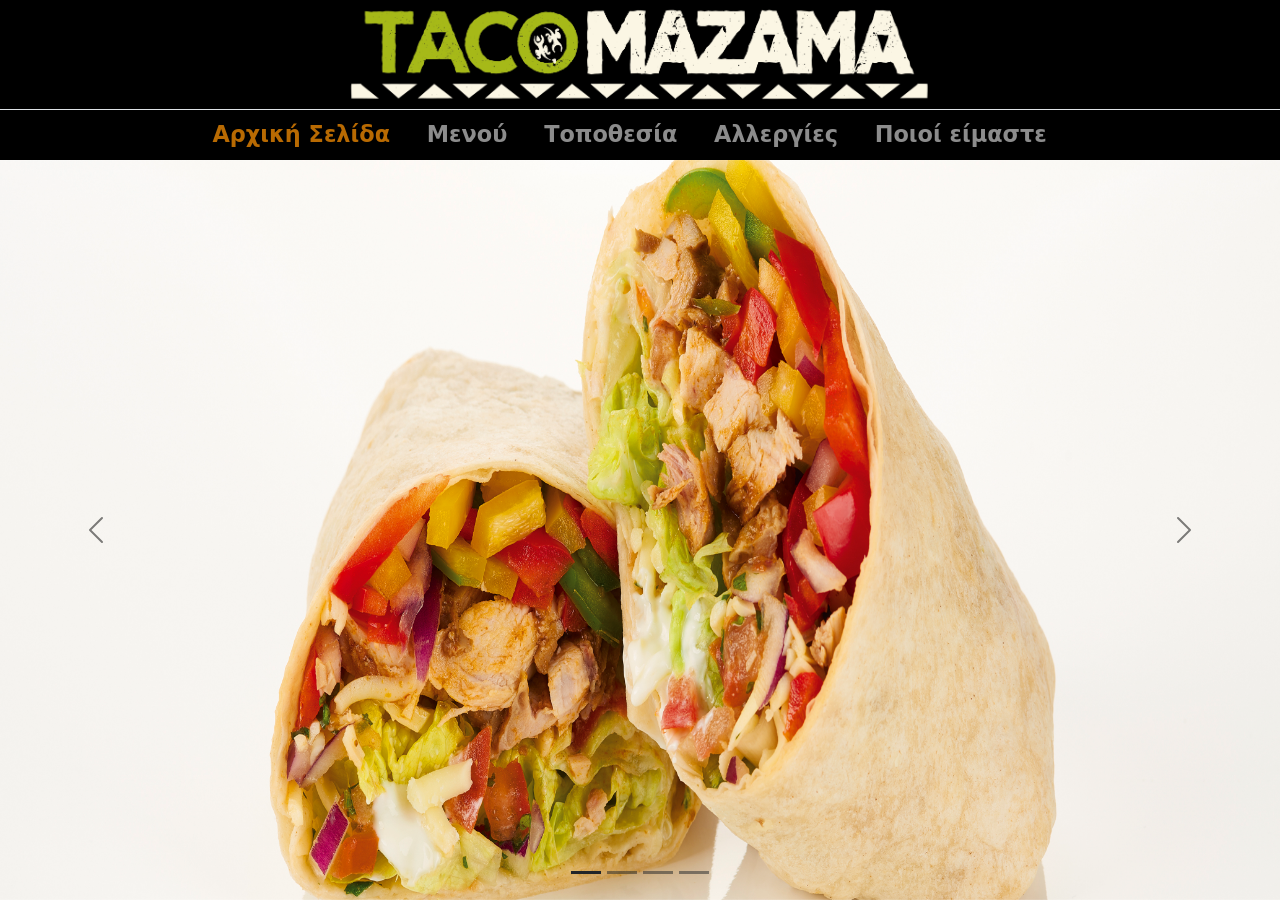
<file: index.html>
<!DOCTYPE html>
<html lang="en">

<head>
  <!-- Global site tag (gtag.js) - Google Analytics -->
  <script async src="https://www.googletagmanager.com/gtag/js?id=G-GTH80WS41V"></script>
  <script>
    window.dataLayer = window.dataLayer || [];
    function gtag(){dataLayer.push(arguments);}
    gtag('js', new Date());

    gtag('config', 'G-GTH80WS41V');
  </script>
	<meta charset="utf-8">
	<meta name="viewport" content="width=device-width, initial-scale=1">
	<title>Taco Mazama - Αρχική Σελίδα | Tacos Near Me</title>
	<meta name="description" content="If you are looking for mexican tacos then look no further than Taco Mazama. Find your nearest restaurant or order online for delivery. Vegetarian tacos also available!"/>
	<link rel="shortcut icon" type="image/png" href="img/favicon2.png">
	<link href="style.css" rel="stylesheet">
	<link href="css/bootstrap.min.css" rel="stylesheet">

<script
			  src="https://code.jquery.com/jquery-3.6.0.min.js"
			  integrity="sha256-/xUj+3OJU5yExlq6GSYGSHk7tPXikynS7ogEvDej/m4="
			  crossorigin="anonymous"></script>

</head>

<body class="orpage">

	<!-- Navigation -->
  <div id="navi">
	<nav class="navbar navbar-expand-xl navbar-dark">

    <div class="w-100 justify-content-center d-flex">
        <a class="navbar-brand " href="index.html"><img src="img/logo.png" class="responsivei" alt="Taco Mazama Logo"></a>
        </div>

	</nav>

  <nav class="navbar navbar-expand-xl navbar-dark border-top">
    <button class="navbar-toggler btn-block rounded-0" type="button" data-bs-toggle="collapse" data-bs-target="#navbarResponsive" aria-label="navbar">
      <span class="navbar-toggler-icon"></span>
    </button>
    <div class="container-fluid ">
      <div class="collapse navbar-collapse justify-content-center" id="navbarResponsive">
        <ul class=" navbar-nav">
          <li class="nav-item active">
            <a href="index.html" class="nav-link">Αρχική Σελίδα</a>
          </li>
          <li class="nav-item">
            <a href="menu.html" class="nav-link">Μενού</a>
          </li>
          <li class="nav-item">
            <a href="stores.html" class="nav-link">Τοποθεσία</a>
          </li>
          <li class="nav-item">
            <a href="allegens.html" class="nav-link">Αλλεργίες</a>
          </li>
          <li class="nav-item">
            <a href="sustainability.html" class="nav-link">Ποιοί είμαστε</a>
          </li>
        </ul>
      </div>
    </div>

  </nav>
</div>

  <div id="myCarousel" class="carousel slide " data-bs-ride="carousel" data-interval="5000">
    <div class="carousel-indicators">
      <button type="button" data-bs-target="#myCarousel" data-bs-slide-to="0" class="active bg-dark" aria-current="true" aria-label="Slide 1"></button>
      <button type="button" data-bs-target="#myCarousel" data-bs-slide-to="1" class="bg-dark" aria-label="Slide 2"></button>
      <button type="button" data-bs-target="#myCarousel" data-bs-slide-to="2" class="bg-dark" aria-label="Slide 3"></button>
      <button type="button" data-bs-target="#myCarousel" data-bs-slide-to="3" class="bg-dark" aria-label="Slide 4"></button>

    </div>
    <div class="carousel-inner">
      <div class="carousel-item active" data-bs-interval="10000">
        <img src="img/img1.jpg" class="d-block w-100"  alt="..." id="img1">
      </div>
      <div class="carousel-item" data-bs-interval="10000">
        <img src="img/img2.jpg" class="d-block w-100" alt="..."  id="img2">
      </div>
      <div class="carousel-item" data-bs-interval="10000">
        <img src="img/img3.jpg" class="d-block w-100" alt="..." id="img3">
      </div>
      <div class="carousel-item" data-bs-interval="10000">
        <img src="img/img4.jpg" class="d-block w-100" alt="..." id="img4">
      </div>
    </div>
    <button class="carousel-control-prev" type="button" data-bs-target="#myCarousel" data-bs-slide="prev">
      <span class="carousel-control-prev-icon" aria-hidden="true"></span>
      <span class="visually-hidden">Previous</span>
    </button>
    <button class="carousel-control-next" type="button" data-bs-target="#myCarousel" data-bs-slide="next">
      <span class="carousel-control-next-icon" aria-hidden="true"></span>
      <span class="visually-hidden">Next</span>
    </button>
  </div>

  <div id="myCarouselm" class="carousel slide " data-bs-ride="carousel">
    <div class="carousel-indicators">
      <button type="button" data-bs-target="#myCarouselm" data-bs-slide-to="0" class="active bg-dark" aria-current="true" aria-label="Slide 1"></button>
      <button type="button" data-bs-target="#myCarouselm" data-bs-slide-to="1" class="bg-dark" aria-label="Slide 2"></button>
      <button type="button" data-bs-target="#myCarouselm" data-bs-slide-to="2" class="bg-dark" aria-label="Slide 3"></button>
      <button type="button" data-bs-target="#myCarouselm" data-bs-slide-to="3" class="bg-dark" aria-label="Slide 4"></button>

    </div>
    <div class="carousel-inner">
      <div class="carousel-item active" data-bs-interval="10000">
        <img src="img/img1m.jpg" class="d-block w-100"  alt="..." id="img1m">
      </div>
      <div class="carousel-item" data-bs-interval="10000">
        <img src="img/img2m.jpg" class="d-block w-100" alt="..."  id="img2m">
      </div>
      <div class="carousel-item" data-bs-interval="10000">
        <img src="img/img3m.jpg" class="d-block w-100" alt="..." id="img3m">
      </div>
      <div class="carousel-item" data-bs-interval="10000">
        <img src="img/img4m.jpg" class="d-block w-100" alt="..." id="img4m">
      </div>
    </div>
    <button class="carousel-control-prev" type="button" data-bs-target="#myCarouselm" data-bs-slide="prev">
      <span class="carousel-control-prev-icon" aria-hidden="true"></span>
      <span class="visually-hidden">Previous</span>
    </button>
    <button class="carousel-control-next" type="button" data-bs-target="#myCarouselm" data-bs-slide="next">
      <span class="carousel-control-next-icon" aria-hidden="true"></span>
      <span class="visually-hidden">Next</span>
    </button>
  </div>

	<script src="my.js"></script>
	<script src="js/bootstrap.min.js"></script>
</body>

</html>
</file>
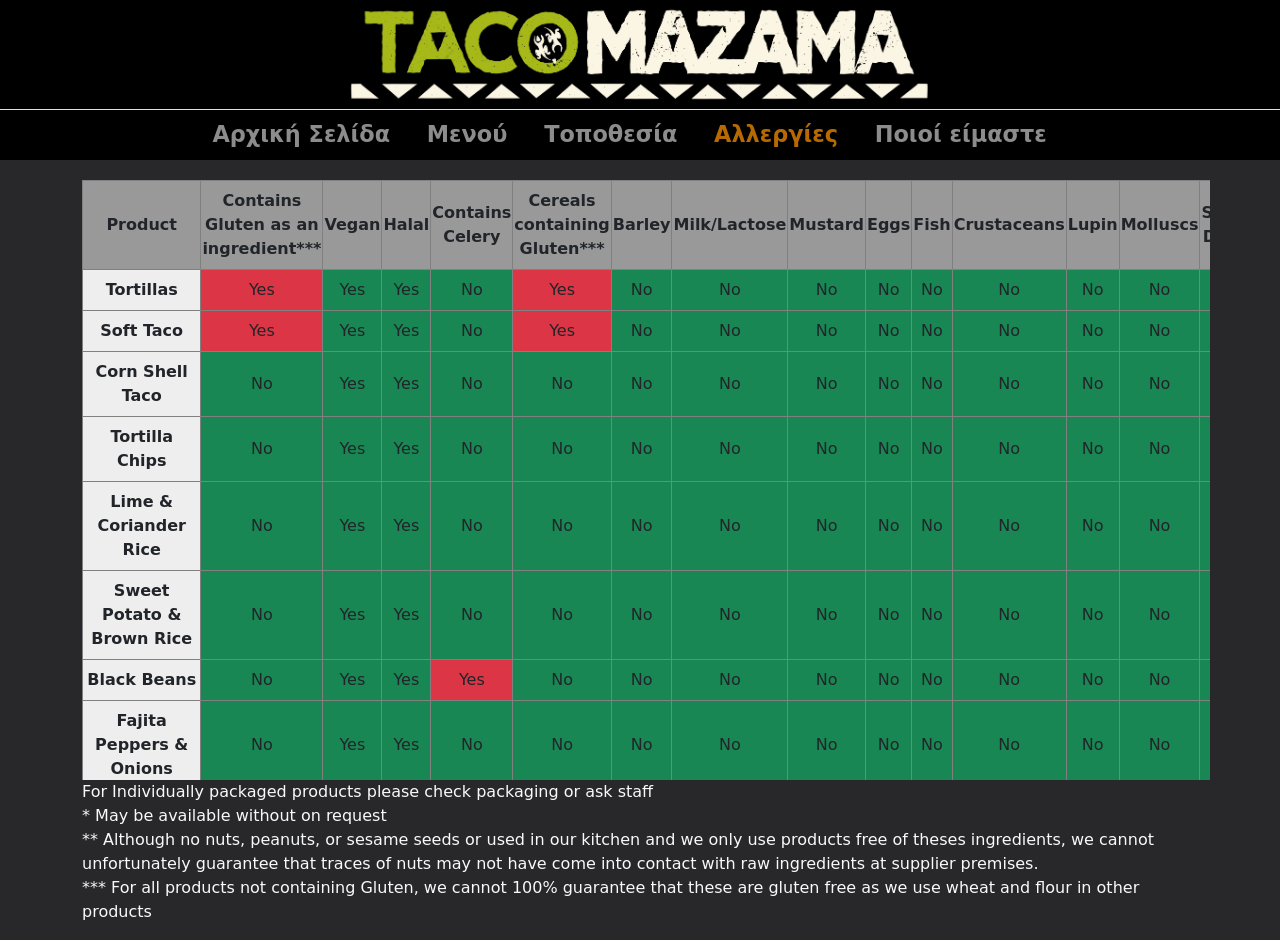
<file: allegens.html>
<!DOCTYPE html>
<html lang="en">

<head>
  <!-- Global site tag (gtag.js) - Google Analytics -->
  <script async src="https://www.googletagmanager.com/gtag/js?id=G-GTH80WS41V"></script>
  <script>
    window.dataLayer = window.dataLayer || [];
    function gtag(){dataLayer.push(arguments);}
    gtag('js', new Date());

    gtag('config', 'G-GTH80WS41V');
  </script>
	<meta charset="utf-8">
	<meta name="viewport" content="width=device-width, initial-scale=1">
	<title>Taco Mazama - Αλλεργίες | Tacos Near Me</title>
	<meta name="description" content="If you are looking for mexican tacos then look no further than Taco Mazama. Find your nearest restaurant or order online for delivery. Vegetarian tacos also available!"/>
	<link rel="shortcut icon" type="image/png" href="img/favicon2.png">
	<link href="style.css" rel="stylesheet">
  <link href="css/bootstrap.min.css" rel="stylesheet">
  <script
  			  src="https://code.jquery.com/jquery-3.6.0.min.js"
  			  integrity="sha256-/xUj+3OJU5yExlq6GSYGSHk7tPXikynS7ogEvDej/m4="
  			  crossorigin="anonymous"></script>

</head>

<body class="alpage">

  <!-- Navigation -->
  <div id="navi">
	<nav class="navbar navbar-expand-xl navbar-dark">


    <div class="w-100 justify-content-center d-flex">
        <a class="navbar-brand " href="index.html"><img src="img/logo.png" class="responsivei" alt="Taco Mazama Logo"></a>
        </div>

	</nav>

  <nav class="navbar navbar-expand-xl navbar-dark border-top">
    <button class="navbar-toggler btn-block rounded-0" type="button" data-bs-toggle="collapse" data-bs-target="#navbarResponsive" aria-label="navbar">
      <span class="navbar-toggler-icon"></span>
    </button>
    <div class="container-fluid">
      <div class="collapse navbar-collapse justify-content-center" id="navbarResponsive">
        <ul class=" navbar-nav">
          <li class="nav-item">
            <a href="index.html" class="nav-link">Αρχική Σελίδα</a>
          </li>
          <li class="nav-item">
            <a href="menu.html" class="nav-link">Μενού</a>
          </li>
          <li class="nav-item">
            <a href="stores.html" class="nav-link">Τοποθεσία</a>
          </li>
          <li class="nav-item active">
            <a href="allegens.html" class="nav-link">Αλλεργίες</a>
          </li>
          <li class="nav-item ">
            <a href="sustainability.html" class="nav-link">Ποιοί είμαστε</a>
          </li>
        </ul>
      </div>
    </div>

  </nav>
</div>


<img class="hideim" src="img/allergens.png" />

	<div class="container rewup ">
		<div class="row align-items-center ">
			<div class="table-responsive tableFixHead tablehid">
				<table class="table-bordered text-center  bgcol5">
					<thead>

						<tr>
							<th scope="col" class="bgcol6">Product</th>
							<th scope="col" class="bgcol6">Contains Gluten as an ingredient***</th>
							<th scope="col" class="bgcol6">Vegan</th>
							<th scope="col" class="bgcol6">Halal</th>
							<th scope="col" class="bgcol6">Contains Celery</th>
							<th scope="col" class="bgcol6">Cereals containing Gluten***</th>
							<th scope="col" class="bgcol6">Barley</th>
							<th scope="col" class="bgcol6">Milk/Lactose</th>
							<th scope="col" class="bgcol6">Mustard</th>
							<th scope="col" class="bgcol6">Eggs</th>
							<th scope="col" class="bgcol6">Fish</th>
							<th scope="col" class="bgcol6">Crustaceans</th>
							<th scope="col" class="bgcol6">Lupin</th>
							<th scope="col" class="bgcol6">Molluscs</th>
							<th scope="col" class="bgcol6">Sulphur Dioxide</th>
							<th scope="col" class="bgcol6">Soya</th>
							<th scope="col" class="bgcol6">Garlic</th>
							<th scope="col" class="bgcol6">Nuts**</th>
							<th scope="col" class="bgcol6">Peanuts**</th>
							<th scope="col" class="bgcol6">Sesame Seed**</th>
						</tr>
					</thead>

					<tbody>

						<tr>
							<th scope="row">Tortillas</th>
							<td class="bg-danger">Yes</td>
							<td class="bg-success">Yes</td>
							<td class="bg-success">Yes</td>
							<td class="bg-success">No</td>
							<td class="bg-danger">Yes</td>
							<td class="bg-success">No</td>
							<td class="bg-success">No</td>
							<td class="bg-success">No</td>
							<td class="bg-success">No</td>
							<td class="bg-success">No</td>
							<td class="bg-success">No</td>
							<td class="bg-success">No</td>
							<td class="bg-success">No</td>
							<td class="bg-success">No</td>
							<td class="bg-success">No</td>
							<td class="bg-success">No</td>
							<td class="bg-success">No</td>
							<td class="bg-success">No</td>
							<td class="bg-success">No</td>
						</tr>

						<tr>
							<th scope="row">Soft Taco</th>
							<td class="bg-danger">Yes</td>
							<td class="bg-success">Yes</td>
							<td class="bg-success">Yes</td>
							<td class="bg-success">No</td>
							<td class="bg-danger">Yes</td>
							<td class="bg-success">No</td>
							<td class="bg-success">No</td>
							<td class="bg-success">No</td>
							<td class="bg-success">No</td>
							<td class="bg-success">No</td>
							<td class="bg-success">No</td>
							<td class="bg-success">No</td>
							<td class="bg-success">No</td>
							<td class="bg-success">No</td>
							<td class="bg-success">No</td>
							<td class="bg-success">No</td>
							<td class="bg-success">No</td>
							<td class="bg-success">No</td>
							<td class="bg-success">No</td>
						</tr>

						<tr>
							<th scope="row">Corn Shell Taco</th>
							<td class="bg-success">No</td>
							<td class="bg-success">Yes</td>
							<td class="bg-success">Yes</td>
							<td class="bg-success">No</td>
							<td class="bg-success">No</td>
							<td class="bg-success">No</td>
							<td class="bg-success">No</td>
							<td class="bg-success">No</td>
							<td class="bg-success">No</td>
							<td class="bg-success">No</td>
							<td class="bg-success">No</td>
							<td class="bg-success">No</td>
							<td class="bg-success">No</td>
							<td class="bg-success">No</td>
							<td class="bg-success">No</td>
							<td class="bg-success">No</td>
							<td class="bg-success">No</td>
							<td class="bg-success">No</td>
							<td class="bg-success">No</td>
						</tr>

						<tr>
							<th scope="row">Tortilla Chips</th>
							<td class="bg-success">No</td>
							<td class="bg-success">Yes</td>
							<td class="bg-success">Yes</td>
							<td class="bg-success">No</td>
							<td class="bg-success">No</td>
							<td class="bg-success">No</td>
							<td class="bg-success">No</td>
							<td class="bg-success">No</td>
							<td class="bg-success">No</td>
							<td class="bg-success">No</td>
							<td class="bg-success">No</td>
							<td class="bg-success">No</td>
							<td class="bg-success">No</td>
							<td class="bg-success">No</td>
							<td class="bg-success">No</td>
							<td class="bg-success">No</td>
							<td class="bg-success">No</td>
							<td class="bg-success">No</td>
							<td class="bg-success">No</td>
						</tr>

						<tr>
							<th scope="row">Lime & Coriander Rice</th>
							<td class="bg-success">No</td>
							<td class="bg-success">Yes</td>
							<td class="bg-success">Yes</td>
							<td class="bg-success">No</td>
							<td class="bg-success">No</td>
							<td class="bg-success">No</td>
							<td class="bg-success">No</td>
							<td class="bg-success">No</td>
							<td class="bg-success">No</td>
							<td class="bg-success">No</td>
							<td class="bg-success">No</td>
							<td class="bg-success">No</td>
							<td class="bg-success">No</td>
							<td class="bg-success">No</td>
							<td class="bg-success">No</td>
							<td class="bg-success">No</td>
							<td class="bg-success">No</td>
							<td class="bg-success">No</td>
							<td class="bg-success">No</td>
						</tr>

						<tr>
							<th scope="row">Sweet Potato & Brown Rice</th>
							<td class="bg-success">No</td>
							<td class="bg-success">Yes</td>
							<td class="bg-success">Yes</td>
							<td class="bg-success">No</td>
							<td class="bg-success">No</td>
							<td class="bg-success">No</td>
							<td class="bg-success">No</td>
							<td class="bg-success">No</td>
							<td class="bg-success">No</td>
							<td class="bg-success">No</td>
							<td class="bg-success">No</td>
							<td class="bg-success">No</td>
							<td class="bg-success">No</td>
							<td class="bg-success">No</td>
							<td class="bg-success">No</td>
							<td class="bg-danger">Yes</td>
							<td class="bg-success">No</td>
							<td class="bg-success">No</td>
							<td class="bg-success">No</td>
						</tr>

						<tr>
							<th scope="row">Black Beans</th>
							<td class="bg-success">No</td>
							<td class="bg-success">Yes</td>
							<td class="bg-success">Yes</td>
							<td class="bg-danger">Yes</td>
							<td class="bg-success">No</td>
							<td class="bg-success">No</td>
							<td class="bg-success">No</td>
							<td class="bg-success">No</td>
							<td class="bg-success">No</td>
							<td class="bg-success">No</td>
							<td class="bg-success">No</td>
							<td class="bg-success">No</td>
							<td class="bg-success">No</td>
							<td class="bg-success">No</td>
							<td class="bg-success">No</td>
							<td class="bg-danger">Yes</td>
							<td class="bg-success">No</td>
							<td class="bg-success">No</td>
							<td class="bg-success">No</td>
						</tr>

						<tr>
							<th scope="row">Fajita Peppers & Onions</th>
							<td class="bg-success">No</td>
							<td class="bg-success">Yes</td>
							<td class="bg-success">Yes</td>
							<td class="bg-success">No</td>
							<td class="bg-success">No</td>
							<td class="bg-success">No</td>
							<td class="bg-success">No</td>
							<td class="bg-success">No</td>
							<td class="bg-success">No</td>
							<td class="bg-success">No</td>
							<td class="bg-success">No</td>
							<td class="bg-success">No</td>
							<td class="bg-success">No</td>
							<td class="bg-success">No</td>
							<td class="bg-success">No</td>
							<td class="bg-danger">Yes</td>
							<td class="bg-success">No</td>
							<td class="bg-success">No</td>
							<td class="bg-success">No</td>
						</tr>

						<tr>
							<th scope="row">Chargrilled Chicken</th>
							<td class="bg-success">No</td>
							<td class="bg-danger">No</td>
							<td class="bg-success">Yes</td>
							<td class="bg-success">No</td>
							<td class="bg-success">No</td>
							<td class="bg-success">No</td>
							<td class="bg-success">No</td>
							<td class="bg-success">No</td>
							<td class="bg-success">No</td>
							<td class="bg-success">No</td>
							<td class="bg-success">No</td>
							<td class="bg-success">No</td>
							<td class="bg-success">No</td>
							<td class="bg-danger">Yes</td>
							<td class="bg-success">No</td>
							<td class="bg-danger">Yes</td>
							<td class="bg-success">No</td>
							<td class="bg-success">No</td>
							<td class="bg-success">No</td>
						</tr>

						<tr>
							<th scope="row">Slow-Cooked Pork</th>
							<td class="bg-success">No</td>
							<td class="bg-danger">No</td>
							<td class="bg-danger">No</td>
							<td class="bg-danger">Yes</td>
							<td class="bg-success">No</td>
							<td class="bg-success">No</td>
							<td class="bg-success">No</td>
							<td class="bg-success">No</td>
							<td class="bg-success">No</td>
							<td class="bg-success">No</td>
							<td class="bg-success">No</td>
							<td class="bg-success">No</td>
							<td class="bg-success">No</td>
							<td class="bg-success">No</td>
							<td class="bg-success">No</td>
							<td class="bg-danger">Yes</td>
							<td class="bg-success">No</td>
							<td class="bg-success">No</td>
							<td class="bg-success">No</td>
						</tr>

						<tr>
							<th scope="row">Shredded Beef Chilli</th>
							<td class="bg-success">No</td>
							<td class="bg-danger">No</td>
							<td class="bg-danger">No</td>
							<td class="bg-danger">Yes</td>
							<td class="bg-success">No</td>
							<td class="bg-success">No</td>
							<td class="bg-success">No</td>
							<td class="bg-success">No</td>
							<td class="bg-success">No</td>
							<td class="bg-success">No</td>
							<td class="bg-success">No</td>
							<td class="bg-success">No</td>
							<td class="bg-success">No</td>
							<td class="bg-danger">Yes</td>
							<td class="bg-success">No</td>
							<td class="bg-danger">Yes</td>
							<td class="bg-success">No</td>
							<td class="bg-success">No</td>
							<td class="bg-success">No</td>
						</tr>

						<tr>
							<th scope="row">Haggis</th>
							<td class="bg-danger">Yes</td>
							<td class="bg-danger">No</td>
							<td class="bg-danger">No</td>
							<td class="bg-success">No</td>
							<td class="bg-danger">Yes</td>
							<td class="bg-success">No</td>
							<td class="bg-success">No</td>
							<td class="bg-success">No</td>
							<td class="bg-success">No</td>
							<td class="bg-success">No</td>
							<td class="bg-success">No</td>
							<td class="bg-success">No</td>
							<td class="bg-success">No</td>
							<td class="bg-success">No</td>
							<td class="bg-success">No</td>
							<td class="bg-success">No</td>
							<td class="bg-success">No</td>
							<td class="bg-success">No</td>
							<td class="bg-success">No</td>
						</tr>

						<tr>
							<th scope="row">Vegetarian Chilli (All Recipes)</th>
							<td class="bg-success">No</td>
							<td class="bg-success">Yes</td>
							<td class="bg-success">Yes</td>
							<td class="bg-danger">Yes</td>
							<td class="bg-success">No</td>
							<td class="bg-success">No</td>
							<td class="bg-success">No</td>
							<td class="bg-success">No</td>
							<td class="bg-success">No</td>
							<td class="bg-success">No</td>
							<td class="bg-success">No</td>
							<td class="bg-success">No</td>
							<td class="bg-success">No</td>
							<td class="bg-success">No</td>
							<td class="bg-success">No</td>
							<td class="bg-danger">Yes</td>
							<td class="bg-success">No</td>
							<td class="bg-success">No</td>
							<td class="bg-success">No</td>
						</tr>

						<tr>
							<th scope="row">Chipotle Tofu</th>
							<td class="bg-success">No</td>
							<td class="bg-success">Yes</td>
							<td class="bg-success">Yes</td>
							<td class="bg-danger">Yes</td>
							<td class="bg-success">No</td>
							<td class="bg-success">No</td>
							<td class="bg-success">No</td>
							<td class="bg-success">No</td>
							<td class="bg-success">No</td>
							<td class="bg-success">No</td>
							<td class="bg-success">No</td>
							<td class="bg-success">No</td>
							<td class="bg-success">No</td>
							<td class="bg-success">No</td>
							<td class="bg-success">No</td>
							<td class="bg-danger">Yes</td>
							<td class="bg-success">No</td>
							<td class="bg-success">No</td>
							<td class="bg-success">No</td>
						</tr>

						<tr>
							<th scope="row">Pulled Jackfruit</th>
							<td class="bg-success">No</td>
							<td class="bg-success">Yes</td>
							<td class="bg-success">Yes</td>
							<td class="bg-danger">Yes</td>
							<td class="bg-success">No</td>
							<td class="bg-success">No</td>
							<td class="bg-success">No</td>
							<td class="bg-success">No</td>
							<td class="bg-success">No</td>
							<td class="bg-success">No</td>
							<td class="bg-success">No</td>
							<td class="bg-success">No</td>
							<td class="bg-success">No</td>
							<td class="bg-success">No</td>
							<td class="bg-success">No</td>
							<td class="bg-danger">Yes</td>
							<td class="bg-success">No</td>
							<td class="bg-success">No</td>
							<td class="bg-success">No</td>
						</tr>

						<tr>
							<th scope="row">Vegetarian Haggis</th>
							<td class="bg-danger">Yes</td>
							<td class="bg-success">Yes</td>
							<td class="bg-success">Yes</td>
							<td class="bg-success">No</td>
							<td class="bg-danger">No</td>
							<td class="bg-success">Yes</td>
							<td class="bg-success">No</td>
							<td class="bg-success">No</td>
							<td class="bg-success">No</td>
							<td class="bg-success">No</td>
							<td class="bg-success">No</td>
							<td class="bg-success">No</td>
							<td class="bg-success">No</td>
							<td class="bg-success">No</td>
							<td class="bg-success">No</td>
							<td class="bg-success">No</td>
							<td class="bg-success">No</td>
							<td class="bg-success">No</td>
							<td class="bg-success">No</td>
						</tr>

						<tr>
							<th scope="row">Seitan (All)</th>
							<td class="bg-danger">Yes</td>
							<td class="bg-success">Yes</td>
							<td class="bg-success">Yes</td>
							<td class="bg-success">No</td>
							<td class="bg-danger">No</td>
							<td class="bg-success">Yes</td>
							<td class="bg-success">No</td>
							<td class="bg-success">No</td>
							<td class="bg-success">No</td>
							<td class="bg-success">No</td>
							<td class="bg-success">No</td>
							<td class="bg-success">No</td>
							<td class="bg-success">No</td>
							<td class="bg-success">No</td>
							<td class="bg-success">No</td>
							<td class="bg-success">No</td>
							<td class="bg-success">No</td>
							<td class="bg-success">No</td>
							<td class="bg-success">No</td>
						</tr>

						<tr>
							<th scope="row">Monterey Jack Cheese</th>
							<td class="bg-success">No</td>
							<td class="bg-danger">No</td>
							<td class="bg-success">Yes</td>
							<td class="bg-success">No</td>
							<td class="bg-success">No</td>
							<td class="bg-success">No</td>
							<td class="bg-danger">Yes</td>
							<td class="bg-success">No</td>
							<td class="bg-success">No</td>
							<td class="bg-success">No</td>
							<td class="bg-success">No</td>
							<td class="bg-success">No</td>
							<td class="bg-success">No</td>
							<td class="bg-success">No</td>
							<td class="bg-success">No</td>
							<td class="bg-success">No</td>
							<td class="bg-success">No</td>
							<td class="bg-success">No</td>
							<td class="bg-success">No</td>
						</tr>

						<tr>
							<th scope="row">Vegan Mozzarella</th>
							<td class="bg-success">No</td>
							<td class="bg-success">Yes</td>
							<td class="bg-success">Yes</td>
							<td class="bg-success">No</td>
							<td class="bg-success">No</td>
							<td class="bg-success">No</td>
							<td class="bg-success">No</td>
							<td class="bg-success">No</td>
							<td class="bg-success">No</td>
							<td class="bg-success">No</td>
							<td class="bg-success">No</td>
							<td class="bg-success">No</td>
							<td class="bg-success">No</td>
							<td class="bg-success">No</td>
							<td class="bg-success">No</td>
							<td class="bg-success">No</td>
							<td class="bg-success">No</td>
							<td class="bg-success">No</td>
							<td class="bg-success">No</td>
						</tr>

						<tr>
							<th scope="row">Iceberg Lettuce</th>
							<td class="bg-success">No</td>
							<td class="bg-success">Yes</td>
							<td class="bg-success">Yes</td>
							<td class="bg-success">No</td>
							<td class="bg-success">No</td>
							<td class="bg-success">No</td>
							<td class="bg-success">No</td>
							<td class="bg-success">No</td>
							<td class="bg-success">No</td>
							<td class="bg-success">No</td>
							<td class="bg-success">No</td>
							<td class="bg-success">No</td>
							<td class="bg-success">No</td>
							<td class="bg-success">No</td>
							<td class="bg-success">No</td>
							<td class="bg-success">No</td>
							<td class="bg-success">No</td>
							<td class="bg-success">No</td>
							<td class="bg-success">No</td>
						</tr>

						<tr>
							<th scope="row">Jalapenos</th>
							<td class="bg-success">No</td>
							<td class="bg-success">Yes</td>
							<td class="bg-success">Yes</td>
							<td class="bg-success">No</td>
							<td class="bg-success">No</td>
							<td class="bg-success">No</td>
							<td class="bg-success">No</td>
							<td class="bg-success">No</td>
							<td class="bg-success">No</td>
							<td class="bg-success">No</td>
							<td class="bg-success">No</td>
							<td class="bg-success">No</td>
							<td class="bg-success">No</td>
							<td class="bg-danger">Yes</td>
							<td class="bg-success">No</td>
							<td class="bg-success">No</td>
							<td class="bg-success">No</td>
							<td class="bg-success">No</td>
							<td class="bg-success">No</td>
						</tr>

						<tr>
							<th scope="row">Pico De Gallo</th>
							<td class="bg-success">No</td>
							<td class="bg-success">Yes</td>
							<td class="bg-success">Yes</td>
							<td class="bg-success">No</td>
							<td class="bg-success">No</td>
							<td class="bg-success">No</td>
							<td class="bg-success">No</td>
							<td class="bg-success">No</td>
							<td class="bg-success">No</td>
							<td class="bg-success">No</td>
							<td class="bg-success">No</td>
							<td class="bg-success">No</td>
							<td class="bg-success">No</td>
							<td class="bg-success">No</td>
							<td class="bg-success">No</td>
							<td class="bg-danger">Yes</td>
							<td class="bg-success">No</td>
							<td class="bg-success">No</td>
							<td class="bg-success">No</td>
						</tr>

						<tr>
							<th scope="row">Pico Diablo</th>
							<td class="bg-success">No</td>
							<td class="bg-success">Yes</td>
							<td class="bg-success">Yes</td>
							<td class="bg-success">No</td>
							<td class="bg-success">No</td>
							<td class="bg-success">No</td>
							<td class="bg-success">No</td>
							<td class="bg-success">No</td>
							<td class="bg-success">No</td>
							<td class="bg-success">No</td>
							<td class="bg-success">No</td>
							<td class="bg-success">No</td>
							<td class="bg-success">No</td>
							<td class="bg-success">No</td>
							<td class="bg-success">No</td>
							<td class="bg-danger">Yes</td>
							<td class="bg-success">No</td>
							<td class="bg-success">No</td>
							<td class="bg-success">No</td>
						</tr>

						<tr>
							<th scope="row">Roast Tomato & Chipotle Salsa</th>
							<td class="bg-success">No</td>
							<td class="bg-success">Yes</td>
							<td class="bg-success">Yes</td>
							<td class="bg-success">No</td>
							<td class="bg-success">No</td>
							<td class="bg-success">No</td>
							<td class="bg-success">No</td>
							<td class="bg-success">No</td>
							<td class="bg-success">No</td>
							<td class="bg-success">No</td>
							<td class="bg-success">No</td>
							<td class="bg-success">No</td>
							<td class="bg-success">No</td>
							<td class="bg-success">No</td>
							<td class="bg-success">No</td>
							<td class="bg-danger">Yes</td>
							<td class="bg-success">No</td>
							<td class="bg-success">No</td>
							<td class="bg-success">No</td>
						</tr>

						<tr>
							<th scope="row">Ghost Chilli & Pineapple Salsa</th>
							<td class="bg-success">No</td>
							<td class="bg-success">Yes</td>
							<td class="bg-success">Yes</td>
							<td class="bg-success">No</td>
							<td class="bg-success">No</td>
							<td class="bg-success">No</td>
							<td class="bg-success">No</td>
							<td class="bg-success">No</td>
							<td class="bg-success">No</td>
							<td class="bg-success">No</td>
							<td class="bg-success">No</td>
							<td class="bg-success">No</td>
							<td class="bg-success">No</td>
							<td class="bg-success">No</td>
							<td class="bg-success">No</td>
							<td class="bg-danger">Yes</td>
							<td class="bg-success">No</td>
							<td class="bg-success">No</td>
							<td class="bg-success">No</td>
						</tr>

						<tr>
							<th scope="row">Guacamole</th>
							<td class="bg-success">No</td>
							<td class="bg-success">Yes</td>
							<td class="bg-success">Yes</td>
							<td class="bg-success">No</td>
							<td class="bg-success">No</td>
							<td class="bg-success">No</td>
							<td class="bg-success">No</td>
							<td class="bg-success">No</td>
							<td class="bg-success">No</td>
							<td class="bg-success">No</td>
							<td class="bg-success">No</td>
							<td class="bg-success">No</td>
							<td class="bg-success">No</td>
							<td class="bg-success">No</td>
							<td class="bg-success">No</td>
							<td class="bg-danger">Yes*</td>
							<td class="bg-success">No</td>
							<td class="bg-success">No</td>
							<td class="bg-success">No</td>
						</tr>

						<tr>
							<th scope="row">Sour Cream</th>
							<td class="bg-success">No</td>
							<td class="bg-danger">No</td>
							<td class="bg-success">Yes</td>
							<td class="bg-success">No</td>
							<td class="bg-success">No</td>
							<td class="bg-success">No</td>
							<td class="bg-danger">Yes</td>
							<td class="bg-success">No</td>
							<td class="bg-success">No</td>
							<td class="bg-success">No</td>
							<td class="bg-success">No</td>
							<td class="bg-success">No</td>
							<td class="bg-success">No</td>
							<td class="bg-success">No</td>
							<td class="bg-success">No</td>
							<td class="bg-success">No</td>
							<td class="bg-success">No</td>
							<td class="bg-success">No</td>
							<td class="bg-success">No</td>
						</tr>

						<tr>
							<th scope="row">Mazama Hot Sauce</th>
							<td class="bg-success">No</td>
							<td class="bg-success">Yes</td>
							<td class="bg-success">Yes</td>
							<td class="bg-success">No</td>
							<td class="bg-success">No</td>
							<td class="bg-success">No</td>
							<td class="bg-success">No</td>
							<td class="bg-success">No</td>
							<td class="bg-success">No</td>
							<td class="bg-success">No</td>
							<td class="bg-success">No</td>
							<td class="bg-success">No</td>
							<td class="bg-success">No</td>
							<td class="bg-danger">Yes</td>
							<td class="bg-success">No</td>
							<td class="bg-danger">Yes</td>
							<td class="bg-success">No</td>
							<td class="bg-success">No</td>
							<td class="bg-success">No</td>
						</tr>

						<tr>
							<th scope="row">Garlic Hot Sauce</th>
							<td class="bg-success">No</td>
							<td class="bg-success">Yes</td>
							<td class="bg-success">Yes</td>
							<td class="bg-success">No</td>
							<td class="bg-success">No</td>
							<td class="bg-success">No</td>
							<td class="bg-success">No</td>
							<td class="bg-success">No</td>
							<td class="bg-success">No</td>
							<td class="bg-success">No</td>
							<td class="bg-success">No</td>
							<td class="bg-success">No</td>
							<td class="bg-success">No</td>
							<td class="bg-danger">Yes</td>
							<td class="bg-success">No</td>
							<td class="bg-danger">Yes</td>
							<td class="bg-success">No</td>
							<td class="bg-success">No</td>
							<td class="bg-success">No</td>
						</tr>

						<tr>
							<th scope="row">Scorpion Hot Sauce</th>
							<td class="bg-success">No</td>
							<td class="bg-success">Yes</td>
							<td class="bg-success">Yes</td>
							<td class="bg-success">No</td>
							<td class="bg-success">No</td>
							<td class="bg-success">No</td>
							<td class="bg-success">No</td>
							<td class="bg-success">No</td>
							<td class="bg-success">No</td>
							<td class="bg-success">No</td>
							<td class="bg-success">No</td>
							<td class="bg-success">No</td>
							<td class="bg-success">No</td>
							<td class="bg-danger">Yes</td>
							<td class="bg-success">No</td>
							<td class="bg-danger">Yes</td>
							<td class="bg-success">No</td>
							<td class="bg-success">No</td>
							<td class="bg-success">No</td>
						</tr>


						<tr>
							<th scope="row">BBQ Sauce</th>
							<td class="bg-success">No</td>
							<td class="bg-success">Yes</td>
							<td class="bg-success">Yes</td>
							<td class="bg-success">No</td>
							<td class="bg-success">No</td>
							<td class="bg-success">No</td>
							<td class="bg-success">No</td>
							<td class="bg-danger">Yes</td>
							<td class="bg-success">No</td>
							<td class="bg-success">No</td>
							<td class="bg-success">No</td>
							<td class="bg-success">No</td>
							<td class="bg-success">No</td>
							<td class="bg-success">No</td>
							<td class="bg-success">No</td>
							<td class="bg-success">No</td>
							<td class="bg-success">No</td>
							<td class="bg-success">No</td>
							<td class="bg-success">No</td>
						</tr>

						<tr>
							<th scope="row">Katsu Sauce</th>
							<td class="bg-success">No</td>
							<td class="bg-success">Yes</td>
							<td class="bg-success">Yes</td>
							<td class="bg-danger">Yes</td>
							<td class="bg-success">No</td>
							<td class="bg-success">No</td>
							<td class="bg-success">No</td>
							<td class="bg-success">No</td>
							<td class="bg-success">No</td>
							<td class="bg-success">No</td>
							<td class="bg-success">No</td>
							<td class="bg-success">No</td>
							<td class="bg-success">No</td>
							<td class="bg-success">No</td>
							<td class="bg-success">No</td>
							<td class="bg-danger">Yes</td>
							<td class="bg-success">No</td>
							<td class="bg-success">No</td>
							<td class="bg-success">No</td>
						</tr>

						<tr>
							<th scope="row">Vegan Mac&Cheese</th>
							<td class="bg-danger">Yes</td>
							<td class="bg-success">Yes</td>
							<td class="bg-success">Yes</td>
							<td class="bg-success">No</td>
							<td class="bg-danger">Yes</td>
							<td class="bg-success">No</td>
							<td class="bg-success">No</td>
							<td class="bg-danger">Yes</td>
							<td class="bg-success">No</td>
							<td class="bg-success">No</td>
							<td class="bg-success">No</td>
							<td class="bg-success">No</td>
							<td class="bg-success">No</td>
							<td class="bg-success">No</td>
							<td class="bg-danger">Yes</td>
							<td class="bg-danger">Yes</td>
							<td class="bg-success">No</td>
							<td class="bg-success">No</td>
							<td class="bg-success">No</td>
						</tr>


						<tr>
							<th scope="row">Mazama Mac n Cheese</th>
							<td class="bg-danger">Yes</td>
							<td class="bg-danger">No</td>
							<td class="bg-success">Yes</td>
							<td class="bg-success">No</td>
							<td class="bg-danger">Yes</td>
							<td class="bg-success">No</td>
							<td class="bg-danger">Yes</td>
							<td class="bg-success">No</td>
							<td class="bg-success">No</td>
							<td class="bg-success">No</td>
							<td class="bg-success">No</td>
							<td class="bg-success">No</td>
							<td class="bg-success">No</td>
							<td class="bg-success">No</td>
							<td class="bg-success">No</td>
							<td class="bg-success">No</td>
							<td class="bg-success">No</td>
							<td class="bg-success">No</td>
							<td class="bg-success">No</td>
						</tr>

						<tr>
							<th scope="row">Salted Caramel Brownie</th>
							<td class="bg-danger">Yes</td>
							<td class="bg-danger">No</td>
							<td class="bg-success">Yes</td>
							<td class="bg-success">No</td>
							<td class="bg-danger">Yes</td>
							<td class="bg-success">No</td>
							<td class="bg-danger">Yes</td>
							<td class="bg-success">No</td>
							<td class="bg-danger">Yes</td>
							<td class="bg-success">No</td>
							<td class="bg-success">No</td>
							<td class="bg-success">No</td>
							<td class="bg-success">No</td>
							<td class="bg-success">No</td>
							<td class="bg-danger">Yes</td>
							<td class="bg-success">No</td>
							<td class="bg-success">No</td>
							<td class="bg-success">No</td>
							<td class="bg-success">No</td>
						</tr>

					</tbody>
				</table>
			</div>
		</div>

		<p class="text-light">For Individually packaged products please check packaging or ask staff </br> * May be available without on request</br> ** Although no nuts, peanuts, or sesame seeds or used in our kitchen and we only use products free of theses ingredients, we cannot unfortunately guarantee that traces of nuts may not have come into
			contact with raw ingredients at supplier premises.</br> *** For all products not containing Gluten, we cannot 100% guarantee that these are gluten free as we use wheat and flour in other products</p>

</div>

	<script src="my.js"></script>
<script src="js/bootstrap.min.js"></script>
</body>

</html>
</file>
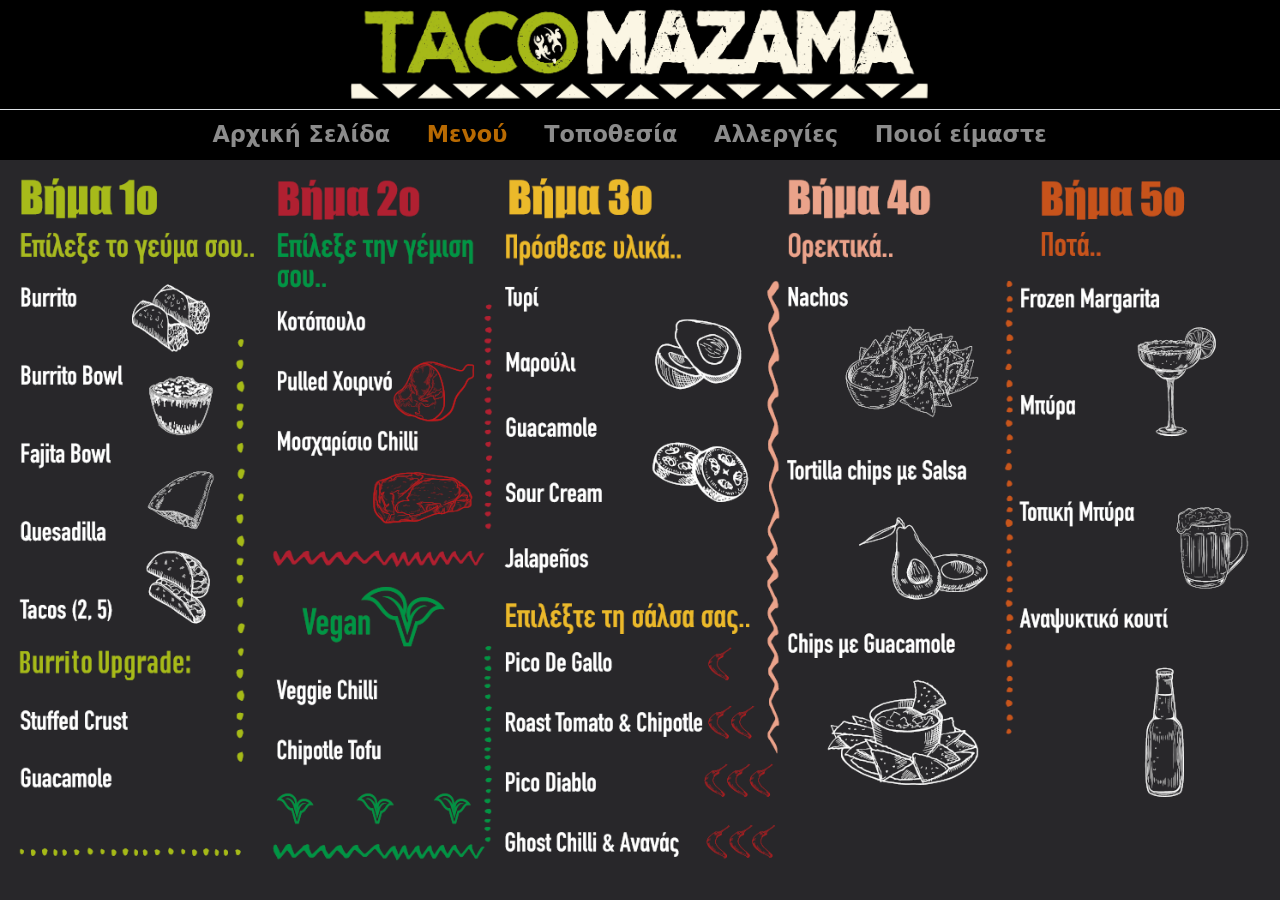
<file: menu.html>
<!DOCTYPE html>
<html lang="en">

<head>
  <!-- Global site tag (gtag.js) - Google Analytics -->
  <script async src="https://www.googletagmanager.com/gtag/js?id=G-GTH80WS41V"></script>
  <script>
    window.dataLayer = window.dataLayer || [];
    function gtag(){dataLayer.push(arguments);}
    gtag('js', new Date());

    gtag('config', 'G-GTH80WS41V');
  </script>
	<meta charset="utf-8">
	<meta name="viewport" content="width=device-width, initial-scale=1">
	<title>Taco Mazama - Μενού | Tacos Near Me</title>
	<meta name="description" content="If you are looking for mexican tacos then look no further than Taco Mazama. Find your nearest restaurant or order online for delivery. Vegetarian tacos also available!"/>
	<link rel="shortcut icon" type="image/png" href="img/favicon2.png">
	<link href="style.css" rel="stylesheet">
	<link href="css/bootstrap.min.css" rel="stylesheet">
  <script
  			  src="https://code.jquery.com/jquery-3.6.0.min.js"
  			  integrity="sha256-/xUj+3OJU5yExlq6GSYGSHk7tPXikynS7ogEvDej/m4="
  			  crossorigin="anonymous"></script>


</head>

<body class="stpage">

  <!-- Navigation -->
  <div id="navi">
  <nav class="navbar navbar-expand-xl navbar-dark">

    <div class="w-100 justify-content-center d-flex">
        <a class="navbar-brand " href="index.html"><img src="img/logo.png" class="responsivei" alt="Taco Mazama Logo"></a>
        </div>


  </nav>
  <nav class="navbar navbar-expand-xl navbar-dark border-top">
    <button class="navbar-toggler btn-block rounded-0" type="button" data-bs-toggle="collapse" data-bs-target="#navbarResponsive" aria-label="navbar">
      <span class="navbar-toggler-icon"></span>
    </button>
    <div class="container-fluid">
      <div class="collapse navbar-collapse justify-content-center" id="navbarResponsive">
        <ul class=" navbar-nav">
          <li class="nav-item ">
            <a href="index.html" class="nav-link">Αρχική Σελίδα</a>
          </li>
          <li class="nav-item active">
            <a href="menu.html" class="nav-link">Μενού</a>
          </li>
          <li class="nav-item">
            <a href="stores.html" class="nav-link">Τοποθεσία</a>
          </li>
          <li class="nav-item">
            <a href="allegens.html" class="nav-link">Αλλεργίες</a>
          </li>
          <li class="nav-item">
            <a href="sustainability.html" class="nav-link">Ποιοί είμαστε</a>
          </li>
        </ul>
      </div>
    </div>

  </nav>
</div>


<img class="hideim2" src="img/menu.png" alt="menu" />

<!-- <img class="hideimenu" src="img/mobilemenu.png" alt="mobile menu" />  -->








  <script src="my.js"></script>
  <script src="js/bootstrap.min.js"></script>
</body>

</html>
</file>
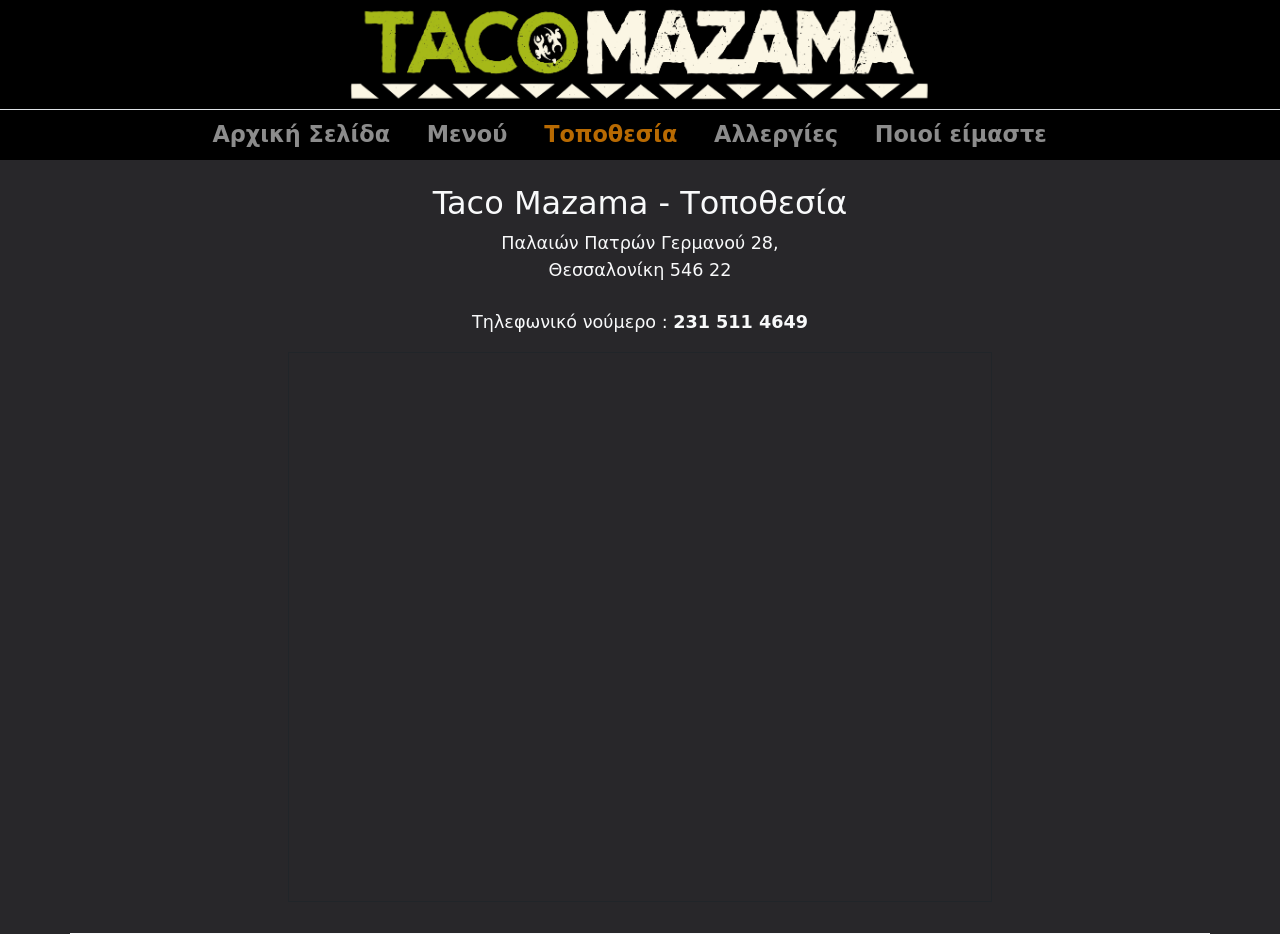
<file: stores.html>
<!DOCTYPE html>
<html lang="en">

<head>
  <!-- Global site tag (gtag.js) - Google Analytics -->
  <script async src="https://www.googletagmanager.com/gtag/js?id=G-GTH80WS41V"></script>
  <script>
    window.dataLayer = window.dataLayer || [];
    function gtag(){dataLayer.push(arguments);}
    gtag('js', new Date());

    gtag('config', 'G-GTH80WS41V');
  </script>
	<meta charset="utf-8">
	<meta name="viewport" content="width=device-width, initial-scale=1">
	<title>Taco Mazama - Τοποθεσία | Tacos Near Me</title>
	<meta name="description" content="If you are looking for mexican tacos then look no further than Taco Mazama. Find your nearest restaurant or order online for delivery. Vegetarian tacos also available!"/>
	<link rel="shortcut icon" type="image/png" href="img/favicon2.png">
	<link href="style.css" rel="stylesheet">
<link href="css/bootstrap.min.css" rel="stylesheet">
<script
			  src="https://code.jquery.com/jquery-3.6.0.min.js"
			  integrity="sha256-/xUj+3OJU5yExlq6GSYGSHk7tPXikynS7ogEvDej/m4="
			  crossorigin="anonymous"></script>
</head>

<body class="stpage">

  <!-- Navigation -->
  <div id="navi">
	<nav class="navbar navbar-expand-xl navbar-dark">


    <div class="w-100 justify-content-center d-flex">
        <a class="navbar-brand " href="index.html"><img src="img/logo.png" class="responsivei" alt="Taco Mazama Logo"></a>
        </div>


	</nav>
  <nav class="navbar navbar-expand-xl navbar-dark border-top">
    <button class="navbar-toggler btn-block rounded-0" type="button" data-bs-toggle="collapse" data-bs-target="#navbarResponsive" aria-label="navbar">
      <span class="navbar-toggler-icon"></span>
    </button>
    <div class="container-fluid">
      <div class="collapse navbar-collapse justify-content-center" id="navbarResponsive">
        <ul class=" navbar-nav">
          <li class="nav-item ">
            <a href="index.html" class="nav-link">Αρχική Σελίδα</a>
          </li>
          <li class="nav-item">
            <a href="menu.html" class="nav-link">Μενού</a>
          </li>
          <li class="nav-item active">
            <a href="stores.html" class="nav-link">Τοποθεσία</a>
          </li>
          <li class="nav-item">
            <a href="allegens.html" class="nav-link">Αλλεργίες</a>
          </li>
          <li class="nav-item">
            <a href="sustainability.html" class="nav-link">Ποιοί είμαστε</a>
          </li>
        </ul>
      </div>
    </div>

  </nav>
</div>


	<div class="container">
	  <div class="row roshop border-bottom  border-light justify-content-center p-4">
	    <div class=" text-light text-center justify-content-center">

			<h2>Taco Mazama - Τοποθεσία</h2>
			<p class="tloc">
Παλαιών Πατρών Γερμανού 28, <br>
Θεσσαλονίκη 546 22 <br><br>
Τηλεφωνικό νούμερο : <b>231 511 4649</b>
</p>


	    </div>
	    <div class="col-8">
	      <iframe class="border border-dark" title="Taco Mazama City Map" src="https://www.google.com/maps/embed?pb=!1m18!1m12!1m3!1d2020.9021269886641!2d22.946962176578882!3d40.631383409564215!2m3!1f0!2f0!3f0!3m2!1i1024!2i768!4f13.1!3m3!1m2!1s0x14a8390127f58c13%3A0x9af08ff309051e17!2sPaleon%20Patron%20Germanou%2028%2C%20Thessaloniki%20546%2022%2C%20Greece!5e0!3m2!1sen!2suk!4v1638364387399!5m2!1sen!2suk" width="100%" height="550" style="border:0;" allowfullscreen="" loading="lazy"></iframe>
      </div>

	</div>


	<script src="my.js"></script>
<script src="js/bootstrap.min.js"></script>
</body>

</html>
</file>
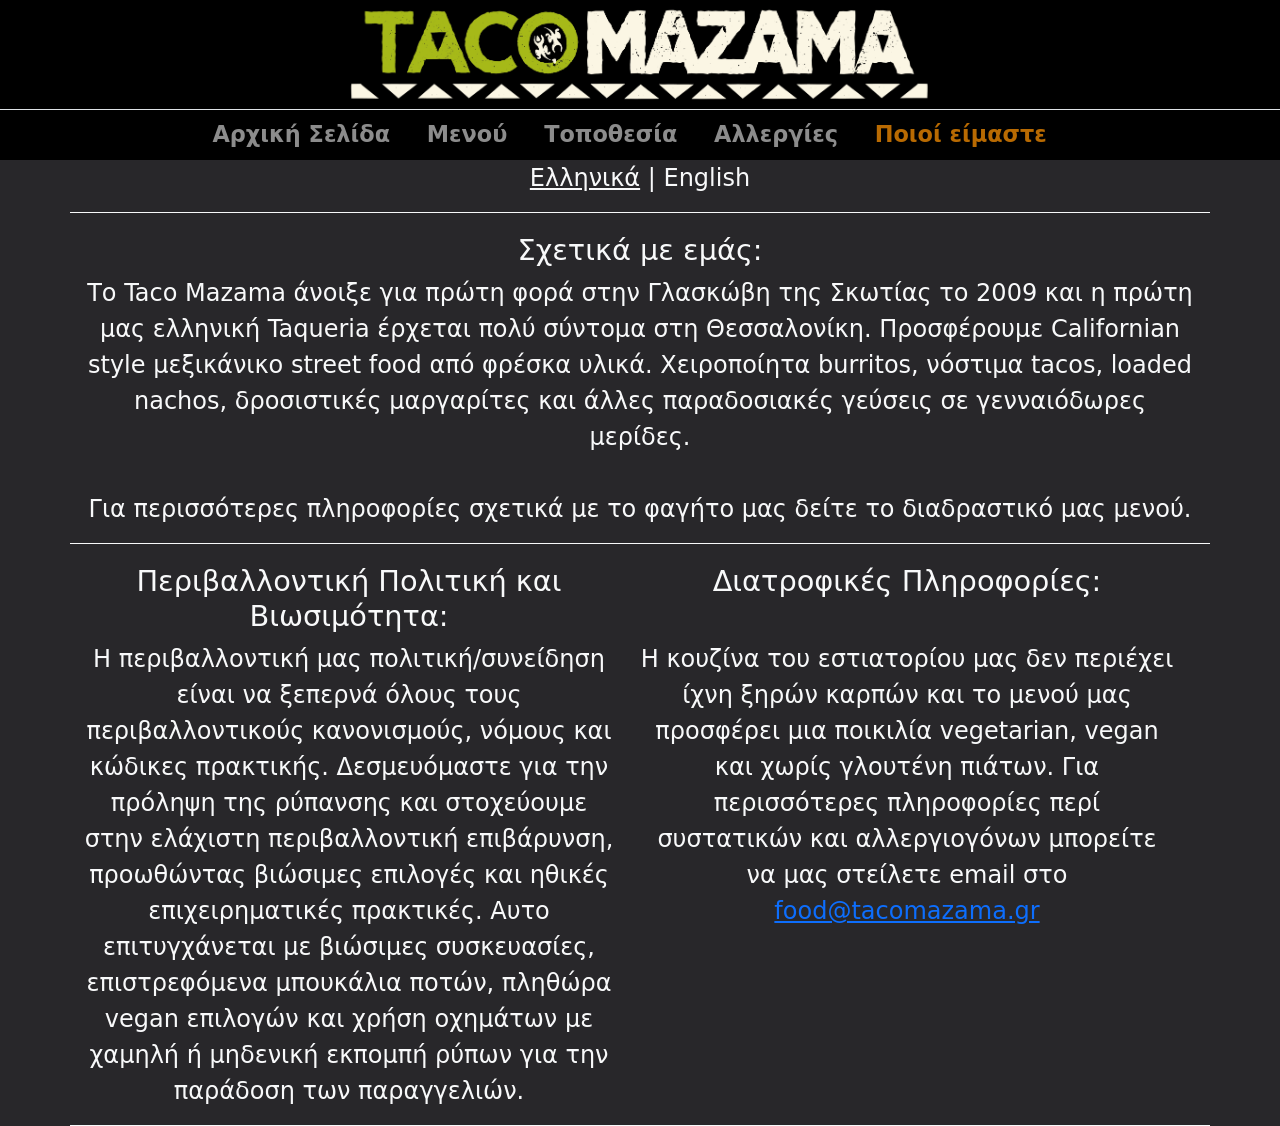
<file: sustainability.html>
<!DOCTYPE html>
<html lang="en">

<head>
  <!-- Global site tag (gtag.js) - Google Analytics -->
  <script async src="https://www.googletagmanager.com/gtag/js?id=G-GTH80WS41V"></script>
  <script>
    window.dataLayer = window.dataLayer || [];
    function gtag(){dataLayer.push(arguments);}
    gtag('js', new Date());

    gtag('config', 'G-GTH80WS41V');
  </script>
	<meta charset="utf-8">
	<meta name="viewport" content="width=device-width, initial-scale=1">
	<title>Taco Mazama - Ποιοί είμαστε | Tacos Near Me</title>
	<meta name="description" content="If you are looking for mexican tacos then look no further than Taco Mazama. Find your nearest restaurant or order online for delivery. Vegetarian tacos also available!"/>
	<link rel="shortcut icon" type="image/png" href="img/favicon2.png">
	<link href="style.css" rel="stylesheet">
<link href="css/bootstrap.min.css" rel="stylesheet">
<script
			  src="https://code.jquery.com/jquery-3.6.0.min.js"
			  integrity="sha256-/xUj+3OJU5yExlq6GSYGSHk7tPXikynS7ogEvDej/m4="
			  crossorigin="anonymous"></script>

</head>

<body class="stpage">

  <!-- Navigation -->
  <div id="navi">
	<nav class="navbar navbar-expand-xl navbar-dark">


    <div class="w-100 justify-content-center d-flex">
        <a class="navbar-brand " href="index.html"><img src="img/logo.png" class="responsivei" alt="Taco Mazama Logo"></a>
        </div>


	</nav>

  <nav class="navbar navbar-expand-xl navbar-dark border-top">
    <button class="navbar-toggler btn-block rounded-0" type="button" data-bs-toggle="collapse" data-bs-target="#navbarResponsive" aria-label="navbar">
      <span class="navbar-toggler-icon"></span>
    </button>
    <div class="container-fluid">
      <div class="collapse navbar-collapse justify-content-center" id="navbarResponsive">
        <ul class=" navbar-nav">
          <li class="nav-item ">
            <a href="index.html" class="nav-link">Αρχική Σελίδα</a>
          </li>
          <li class="nav-item">
            <a href="menu.html" class="nav-link">Μενού</a>
          </li>
          <li class="nav-item">
            <a href="stores.html" class="nav-link">Τοποθεσία</a>
          </li>
          <li class="nav-item">
            <a href="allegens.html" class="nav-link">Αλλεργίες</a>
          </li>
          <li class="nav-item active">
            <a href="sustainability.html" class="nav-link">Ποιοί είμαστε</a>
          </li>
        </ul>
      </div>
    </div>

  </nav>
</div>

  <div class="container text-center text-light">
    <div class="row justify-content-center">
      <p class="abouttxt"><a id="gtext" onclick="myFunction()">Ελληνικά</a> | <a id="etext" onclick="myFunction2()">English</a></p>



      </div>
        <div id="ginfo">
    <div class="row border-bottom border-top border-light">
  <h2 class="aboutpad text-center ">Σχετικά με εμάς:</h2>
  <p class="aboutpadtxt text-center">Το Taco Mazama άνοιξε για πρώτη φορά στην Γλασκώβη της Σκωτίας το 2009 και η πρώτη μας ελληνική Taqueria έρχεται πολύ σύντομα στη Θεσσαλονίκη. Προσφέρουμε Californian style μεξικάνικο street food από φρέσκα υλικά. Χειροποίητα burritos, νόστιμα tacos, loaded nachos, δροσιστικές μαργαρίτες και άλλες παραδοσιακές γεύσεις σε γενναιόδωρες μερίδες.
<br/>
<br/>
    Για περισσότερες πληροφορίες σχετικά με το φαγήτο μας δείτε το διαδραστικό μας μενού.
  </p>

  </div>
  <div class="row border-bottom border-light">
    <div class="row">
<h2 class="aboutpad text-center col-6">Περιβαλλοντική Πολιτική και Βιωσιμότητα:</h2>
<h2 class="aboutpad text-center col-6">Διατροφικές Πληροφορίες:</h2>
</div>
<div class="row ">
<p class="aboutpadtxt col-6">Η περιβαλλοντική μας πολιτική/συνείδηση είναι να ξεπερνά όλους τους περιβαλλοντικούς κανονισμούς, νόμους και κώδικες πρακτικής. Δεσμευόμαστε για την πρόληψη της ρύπανσης και στοχεύουμε στην ελάχιστη περιβαλλοντική επιβάρυνση, προωθώντας βιώσιμες επιλογές και ηθικές επιχειρηματικές πρακτικές. Αυτο επιτυγχάνεται με βιώσιμες συσκευασίες, επιστρεφόμενα μπουκάλια ποτών, πληθώρα vegan επιλογών και χρήση οχημάτων με χαμηλή ή μηδενική εκπομπή ρύπων για την παράδοση των παραγγελιών.</p>

<p class="aboutpadtxt col-6"> Η κουζίνα του εστιατορίου μας δεν περιέχει ίχνη ξηρών καρπών και το μενού μας προσφέρει μια ποικιλία vegetarian, vegan και χωρίς γλουτένη πιάτων. Για περισσότερες πληροφορίες περί συστατικών και αλλεργιογόνων μπορείτε να μας στείλετε email στο <a href = "mailto: abc@example.com">food@tacomazama.gr</a></p>
</div>
  </div>
</div>

<div id="einfo">
<div class="row border-bottom border-top border-light">
<h2 class="aboutpad text-center ">About Us:</h2>
<p class="aboutpadtxt text-center">Taco Mazama opened for the first time in Glasgow, Scotland, 2009 and our first Greek Taqueria in Thessaloniki is coming very soon! We do Californian style fresh Mexican street food. Big burritos, tasty tacos, stacked nachos, big flavours and refreshing margaritas.
<br/>
<br/>
Check out our interactive menu to find out more about our food.
</p>

</div>
<div class="row border-bottom border-light">
<div class="row">
<h2 class="aboutpad text-center col-6">Environmental Policy & Sustainability:</h2>
<h2 class="aboutpad text-center col-6">Dietary and Nutritional Information:</h2>
</div>
<div class="row ">
<p class="aboutpadtxt col-6">Our environmental policy is to surpass all environmental regulations, laws and codes of practice. We are committed to the prevention of pollution and to minimising the environmental impact of our operations while promoting sustainable options and ethical business practices. This includes sustainable packaging, returnable drinks bottles, extensive vegan options and low or zero emission delivery vehicles.</p>

<p class="aboutpadtxt col-6">
We do several menu options that do not contain gluten as an ingredient, have a nut free kitchen and offer many vegetarian and vegan options. If you have any questions about dietary requirements, allergens or nutrition you can email us on <a href = "mailto: abc@example.com">food@tacomazama.gr</a></p>
</div>
</div>
</div>



</div>

  <script src="my.js"></script>
<script src="js/bootstrap.min.js"></script>
  </body>

  </html>
</file>
<file: style.css>
@media all and (min-width: 1140px) {
  body {
    overflow: hidden;
    height: 100%;
  }
  .nomarg{
    display: none;
  }
  .hideim{
    display: none;
  }

.hideimenu{
  display: none !important;
}
#myCarouselm{
  display: none !important;
}
#Topa{
  display: none !important;
}
a.linkswq:link {
  font-size: 1.4em !important;
}

}

@media not all and (min-width: 1140px) {
  body {
    overflow: auto;
    height: auto;
  }
  .rewup{
    display: none;
  }
  /*
  .hideim2{
    display: none !important;
  }
*/
  #myCarousel{
    display: none !important;
  }
  #Topm{
    display: none !important;
  }
  a.linkswq:link {
    font-size: 0.8em !important;
  }
}

@media all and (min-width: 1900px) {
  body.stpage {
    overflow: hidden;
    height: 100%;
  }
}

@media not all and (min-width: 1900px) {
  body.stpage {
    overflow: auto;
    height: auto;
  }
}

body.alpage {
  overflow: auto;
  height: auto;
  background-color: #28272a;
}

body.stpage {

  background-color: #28272a;
}


body.mnpage {

  background-color: #28272a;
}

body.orpage {

  background-color: #ffffff;
}


.hideim {
    padding: 0;

    margin: 0 auto;
    max-height: 100%;
    max-width: 100%;
}

#einfo{
  display: none ;
}

#gtext{
  cursor: pointer;
  text-decoration: underline;
}
#etext{
  cursor: pointer;
}
.abouttxt{
  font-size: 1.5em !important;

}
.carousel,.item,.active{
   height:100%;
 }
.carousel-inner{
    height:100%;
}

.hideimenu {
    padding: 0;
display: block;
    margin: 0 auto;
    height: auto;
    width: 100%;
}
.hideim2 {
    padding: 0;
display: block;
    margin: 0 auto;
    max-height: 83vh;
    max-width: 100%;
}
.mpadin{
  padding-top: 12.5vh;
  padding-bottom: 12.5vh;
}
.mpadin2{
  padding-top: 12.5vh;
  padding-bottom: 0vh;
}
.nomarg{
margin: 0px !important;
padding-bottom: 4px;
font-size: 1.2em !important;
font-weight: bold;
}

.tableFixHead          { overflow: auto; height: 600px;}
.tableFixHead thead th { position: sticky; top: 0; z-index: 1; }


table  { border-collapse: collapse; width: 100%; }
th, td { padding: 8px 1px; }
th     { background:#eee; }


.aboutpad{
  padding-top: 20px;
  font-size: 1.8em !important;

}

.aboutpadtxt{
  font-size: 1.5em !important;
}


.rewup{
  margin-top: 20px;
}

.bgcol {
  background-color: #fce4d6;
}

.bgcol2 {
  background-color: #d6dce4;
}

.bgcol3 {
  background-color: #fff2cc;
}

.bgcol4 {
  background-color: #c6e0b4;
}

.bgcol5 {
  background-color: #bdbdbd;
}
.bgcol6 {
  background-color: #999999;
}

.flex-fill {
  flex: 1 1 auto;
}

.tloc {
  font-size: 1.1em !important;
}

.tlocn {
  font-size: 1.3em !important;
  font-weight: bold;
}

.roshop{
  padding-top: 2rem;
    padding-bottom: 2rem;
}

/*--- Navbar Styling --*/
.navbar-nav li {
  margin-right: 1.3rem;
}


/* change the background color */
.navbar-dark {
  background-color: #000000;
  padding: 0px !important;
}

/* change the brand and text color */
.navbar-darkdark .navbar-brand,
.navbar-dark .navbar-text {
  color: #f8aa02;
}



.btn-block{
   width: 100% !important;
   margin: 0px !important;
   outline: none !important;
  box-shadow: none !important;
  border-left: 0px !important;
  border-right: 0px !important;
  border-top: 0px !important;
}
 .responsivei {
   max-width: 100%;
    width: 600px;
   height: auto;
 }
 .navbar-brand{
   padding: 0px  !important;
   margin: 0px  !important;
 }
/* change the link color */
.navbar-dark .navbar-nav .nav-link {
  font-size: 1.4em !important;
  font-weight: bold;
  color: #f8aa02;
}

a.linksw:link {
  font-size: 1em !important;
  color: #f8aa02 !important;
}
a.linksw:visited {
  color: #f8aa02 !important;
}

.carousel-control-next-icon,
.carousel-control-prev-icon {
  filter: invert(1);
}

/* change the color of active or hovered links */
.navbar-dark .nav-item.active .nav-link,
.navbar-dark .nav-item:focus .nav-link,
.navbar-dark .nav-item:hover .nav-link {
  color: #b86a02;
}

a.linksw:hover {
  color: #b86a02 !important;
}

a.linksw:active {
  color: #b86a02 !important;
}

a.linkswq:link {
  color: #fbf6e4 !important;
  font-weight: bold !important;
 text-decoration: none;
}
a.linkswq:visited {
  color: #fbf6e4 !important;
}

.carousel-inner .carousel-item {
  transition: -webkit-transform 2s ease;
  transition: transform 2s ease;
  transition: transform 2s ease, -webkit-transform 2s ease;
}

a.linkswq:hover {
  color: #a4a095 !important;
}

a.linkswq:active {
  color: #a4a095 !important;
}


/*==========Hero Section===========*/
#hero3 {
  display: table;
  width: 100vw;
  height: 100vh;
  background: url(./img/menu.jpg) top center;
  background-size: cover;
}

#hero {
  display: table;
  width: 100%;
  height: 100vh;
  background: url(./img/heroimg.jpg) top center;
  background-size: cover;
}


@media (min-width: 1140px) {
  #hero {
    background-attachment: fixed;
  }
}

#hero .hero-logo {
  margin: 20px;
  max-width: 100%;
}

#hero .hero-container {
  background: rgba(0, 0, 0, 0.2);
  display: table-cell;
  margin: 0;
  padding: 0;
  text-align: center;
  vertical-align: middle;
}


#hero2 .actions a {
  display: inline-block;
  border-radius: 2px;
  transition: 0.5s;
  margin: 10px;
}

#hero2 .btn-get-started {
  border: 2px solid #000000;
}

#hero2 .btn-get-started:hover {
  background: none;
  border: 2px solid #b86a02;
  color: #b86a02;
  text-decoration: none;
}



#hero h1 {
  margin: 30px 0 10px 0;
  font-weight: bold;
  line-height: 48px;
  font-size: 30px;
  text-transform: uppercase;
  color: #fff;
}

@media (max-width: 1140px) {
  #hero h1 {
    font-size: 25px;
    line-height: 36px;
  }
}

#hero h2 {
  color: #fff;
  margin-bottom: 50px;
  font-style: italic;
}

@media (max-width: 1140px) {
  #hero h2 {
    font-size: 24px;
    line-height: 26px;
    margin-bottom: 30px;
  }
}

#hero .actions a {
  display: inline-block;
  border-radius: 2px;
  transition: 0.5s;
  margin: 10px;
}

#hero .btn-get-started {
  border: 2px solid #000000;
}

#hero .btn-get-started:hover {
  background: none;
  border: 2px solid #b86a02;
  color: #b86a02;
  text-decoration: none;
}


/*
Extra small (xs) devices (portrait phones, less than 576px)
No media query since this is the default in Bootstrap

Small (sm) devices (landscape phones, 576px and up)
@media (min-width: 576px) { ... }

Medium (md) devices (tablets, 768px and up)
@media (min-width: 768px) { ... }

Large (lg) devices (desktops, 992px and up)
@media (min-width: 992px) { ... }

Extra (xl) large devices (large desktops, 1200px and up)
@media (min-width: 1200px) { ... }
*/
</file>
